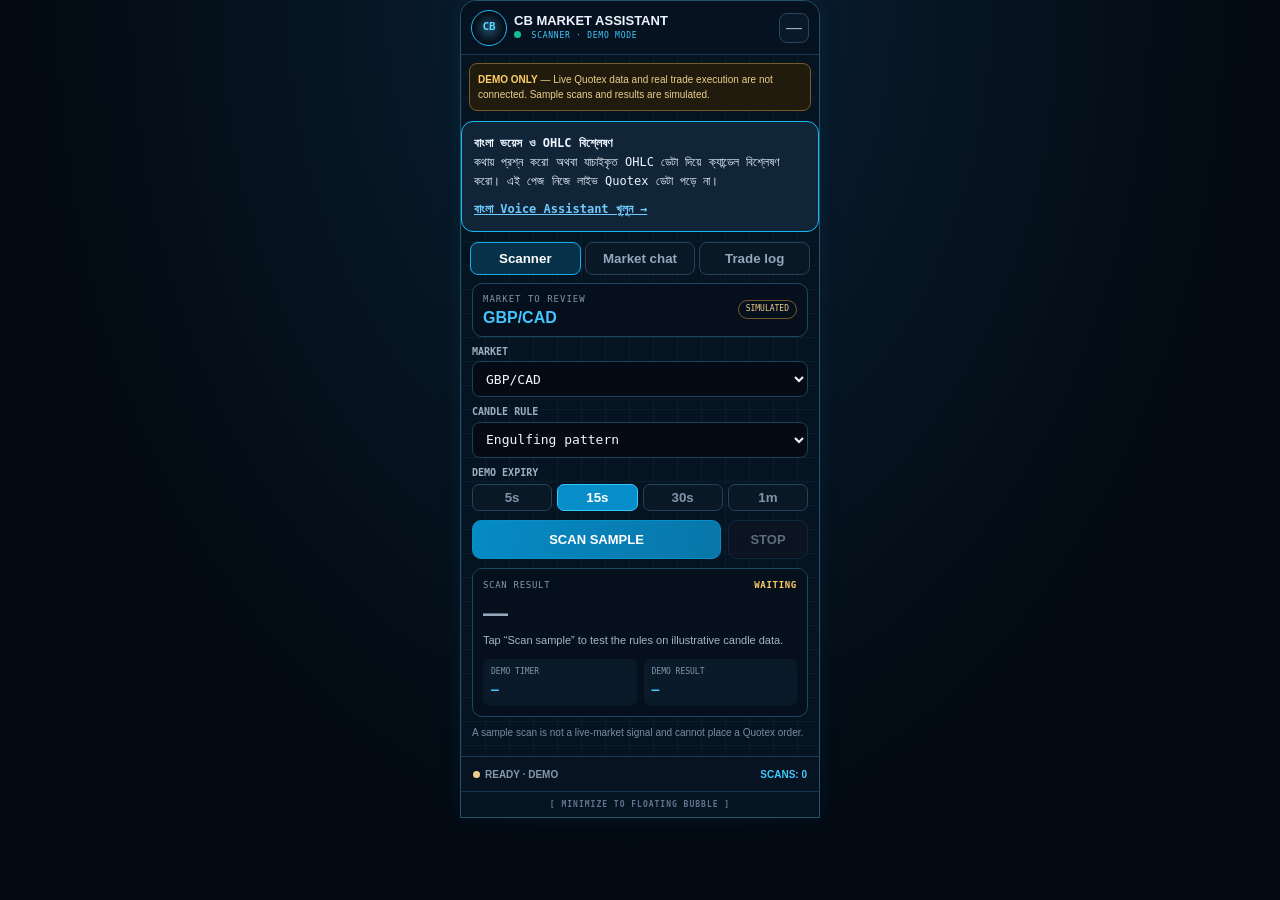
<file: browser-terminal/index.html>
<!doctype html>
<html lang="bn">
<head>
<meta charset="utf-8">
<meta name="viewport" content="width=device-width,initial-scale=1,viewport-fit=cover">
<meta name="theme-color" content="#071321">
<title>CB Traders BD — Market Assistant Demo</title>
<link rel="stylesheet" href="style.css">
</head>
<body>
<main class="terminal" id="terminal">
  <header class="top">
    <div class="logo" aria-hidden="true">CB</div>
    <div class="brand-copy"><h1>CB MARKET ASSISTANT</h1><p><i></i> SCANNER · DEMO MODE</p></div>
    <button class="head-button minimize" id="minimize" aria-label="Minimize panel" title="Minimize">—</button>
  </header>
  <section id="panel">
    <div class="notice visible" id="notice"><strong>DEMO ONLY</strong> — Live Quotex data and real trade execution are not connected. Sample scans and results are simulated.</div>
    <div style="padding:12px;margin:10px 0;border:1px solid #18b8f5;border-radius:12px;background:#102538;line-height:1.6">
      <strong>বাংলা ভয়েস ও OHLC বিশ্লেষণ</strong><br>
      <span style="font-size:12px">কথায় প্রশ্ন করো অথবা যাচাইকৃত OHLC ডেটা দিয়ে ক্যান্ডেল বিশ্লেষণ করো। এই পেজ নিজে লাইভ Quotex ডেটা পড়ে না।</span><br>
      <a href="voice-market-assistant.html" style="display:inline-block;margin-top:8px;color:#71caff;font-weight:bold">বাংলা Voice Assistant খুলুন →</a>
    </div>
    <nav class="tabs" aria-label="Sections">
      <button class="tab active" data-tab="scanner">Scanner</button>
      <button class="tab" data-tab="chat">Market chat</button>
      <button class="tab" data-tab="history">Trade log</button>
    </nav>
    <section class="tab-panel active" id="tab-scanner">
      <div class="asset">
        <div><span class="eyebrow">MARKET TO REVIEW</span><strong id="asset-label">GBP/CAD</strong></div>
        <span class="demo-pill">SIMULATED</span>
      </div>
      <label for="asset-select">MARKET</label>
      <select id="asset-select"><option>GBP/CAD</option><option>EUR/USD</option><option>USD/JPY</option><option>AUD/USD</option><option>EUR/GBP</option></select>
      <label for="pattern">CANDLE RULE</label>
      <select id="pattern"><option value="engulfing">Engulfing pattern</option><option value="pinbar">Pin bar (sample rule)</option><option value="three">Three-candle sequence (sample rule)</option></select>
      <label for="duration">DEMO EXPIRY</label>
      <div class="presets" aria-label="Select expiry">
        <button type="button" data-seconds="5">5s</button><button type="button" data-seconds="15" class="active">15s</button><button type="button" data-seconds="30">30s</button><button type="button" data-seconds="60">1m</button>
      </div>
      <div class="scan-actions"><button id="scan" class="primary" type="button">SCAN SAMPLE</button><button id="stop" type="button" disabled>STOP</button></div>
      <div class="result-card" aria-live="polite">
        <div class="result-heading"><span>SCAN RESULT</span><strong id="scan-status">WAITING</strong></div>
        <div class="signal" id="signal">—</div>
        <p id="scan-detail">Tap “Scan sample” to test the rules on illustrative candle data.</p>
        <div class="metrics"><div><span>DEMO TIMER</span><strong id="countdown">—</strong></div><div><span>DEMO RESULT</span><strong id="last-result">—</strong></div></div>
      </div>
      <p class="small-note">A sample scan is not a live-market signal and cannot place a Quotex order.</p>
    </section>
    <section class="tab-panel" id="tab-chat" hidden>
      <div class="chat-intro"><strong>Market assistant</strong><p>Ask about candle patterns, risk, or what this demo scan means. Answers are educational, not live market readings.</p></div>
      <div id="chat-log" class="chat-log" aria-live="polite"><div class="bubble assistant">হ্যালো! আমি তোমার মার্কেট অ্যাসিস্ট্যান্ট ডেমো। এখনো লাইভ Quotex চার্ট দেখতে পাচ্ছি না, তবে প্যাটার্ন ও ঝুঁকি বুঝিয়ে বলতে পারি।</div></div>
      <div class="quick-questions">
        <button type="button" data-question="এই স্ক্যানের ফল কী বোঝায়?">স্ক্যান বুঝিয়ে বলো</button>
        <button type="button" data-question="Engulfing pattern কীভাবে কাজ করে?">Engulfing কী?</button>
        <button type="button" data-question="১৫ সেকেন্ডের ট্রেডে কী ঝুঁকি আছে?">১৫s ঝুঁকি</button>
      </div>
      <form id="chat-form" class="chat-form"><input id="chat-input" placeholder="মার্কেট সম্পর্কে প্রশ্ন করো…" autocomplete="off" maxlength="400"><button type="submit" aria-label="Send message">➤</button></form>
    </section>
    <section class="tab-panel" id="tab-history" hidden>
      <div class="history-summary"><div><span>DEMO SESSIONS</span><strong id="session-count">0</strong></div><div><span>DEMO WINS</span><strong id="win-count">0</strong></div><div><span>DEMO LOSSES</span><strong id="loss-count">0</strong></div></div>
      <p class="small-note">Results below are generated from a simulated outcome only; they are not Quotex trades or evidence of profitability.</p>
      <ol id="history-list" class="history-list"><li class="empty-history">No demo sessions yet.</li></ol>
      <button id="clear-history" class="secondary-button" type="button">Clear demo log</button>
    </section>
    <footer class="footer-status"><span class="standby"><i></i><strong id="status">READY · DEMO</strong></span><strong class="intercepts">SCANS: <span id="scan-count">0</span></strong></footer>
    <button type="button" class="minimize-hint" id="minimize-hint">[ MINIMIZE TO FLOATING BUBBLE ]</button>
  </section>
</main>
<script src="app.js"></script>
</body>
</html>
</file>
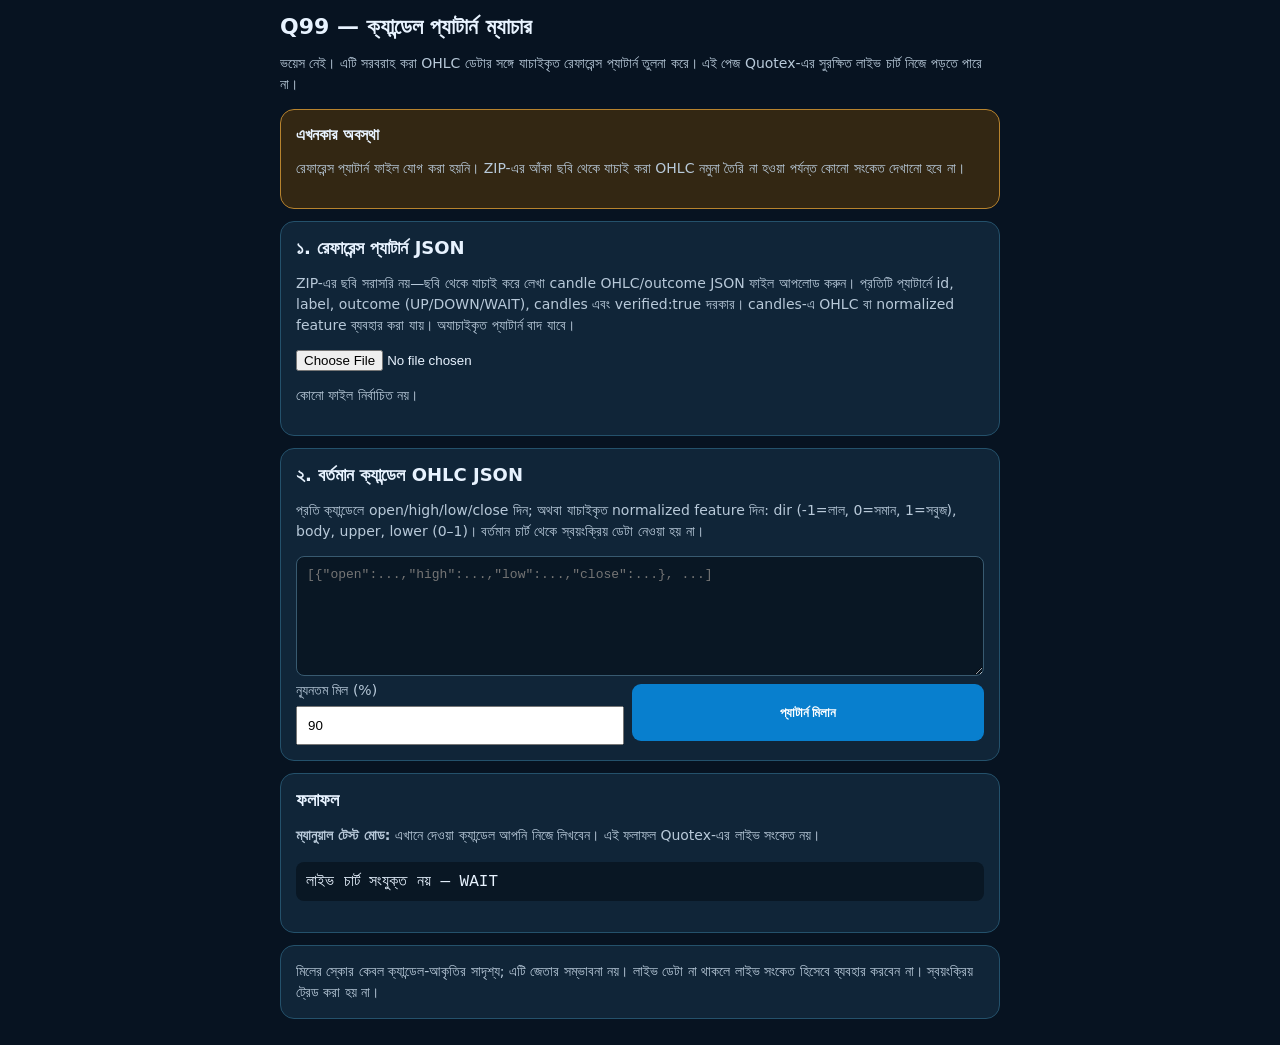
<file: browser-terminal/candle-pattern-match.html>
<!doctype html>
<html lang="bn"><head><meta charset="utf-8"><meta name="viewport" content="width=device-width,initial-scale=1"><meta name="theme-color" content="#071321"><title>Q99 Candle Pattern Match</title>
<style>
*{box-sizing:border-box}body{margin:0;background:#071321;color:#e8f3ff;font:16px system-ui,sans-serif;padding:14px}.wrap{max-width:720px;margin:auto}.card{background:#102538;border:1px solid #24516b;border-radius:14px;padding:15px;margin:12px 0}h1{font-size:22px;margin:0 0 8px}h2{font-size:18px;margin:0 0 8px}.muted{color:#b8c9d9;font-size:14px;line-height:1.5}.warn{border-color:#b7832e;background:#332713}.good{color:#7de5b0}.bad{color:#ffca85}button,label.file{background:#087fce;color:white;border:0;border-radius:9px;padding:12px;font-weight:700;display:inline-block;margin:4px 0;cursor:pointer}input[type=file]{display:block;width:100%;margin:10px 0}textarea{width:100%;min-height:120px;background:#091724;color:#e8f3ff;border:1px solid #385a70;border-radius:8px;padding:10px;font:13px monospace}pre{white-space:pre-wrap;overflow-wrap:anywhere;background:#091724;padding:10px;border-radius:8px}.row{display:flex;gap:8px;flex-wrap:wrap}.row>*{flex:1}a{color:#71caff}
</style></head><body><main class="wrap">
<h1>Q99 — ক্যান্ডেল প্যাটার্ন ম্যাচার</h1><p class="muted">ভয়েস নেই। এটি সরবরাহ করা OHLC ডেটার সঙ্গে যাচাইকৃত রেফারেন্স প্যাটার্ন তুলনা করে। এই পেজ Quotex-এর সুরক্ষিত লাইভ চার্ট নিজে পড়তে পারে না।</p>
<div class="card warn"><b>এখনকার অবস্থা</b><p id="status" class="muted">রেফারেন্স প্যাটার্ন ফাইল যোগ করা হয়নি। ZIP-এর আঁকা ছবি থেকে যাচাই করা OHLC নমুনা তৈরি না হওয়া পর্যন্ত কোনো সংকেত দেখানো হবে না।</p></div>
<div class="card"><h2>১. রেফারেন্স প্যাটার্ন JSON</h2><p class="muted">ZIP-এর ছবি সরাসরি নয়—ছবি থেকে যাচাই করে লেখা candle OHLC/outcome JSON ফাইল আপলোড করুন। প্রতিটি প্যাটার্নে id, label, outcome (UP/DOWN/WAIT), candles এবং verified:true দরকার। candles-এ OHLC বা normalized feature ব্যবহার করা যায়। অযাচাইকৃত প্যাটার্ন বাদ যাবে।</p><input id="refsFile" type="file" accept=".json,application/json"><p id="refsInfo" class="muted">কোনো ফাইল নির্বাচিত নয়।</p></div>
<div class="card"><h2>২. বর্তমান ক্যান্ডেল OHLC JSON</h2><p class="muted">প্রতি ক্যান্ডেলে open/high/low/close দিন; অথবা যাচাইকৃত normalized feature দিন: dir (-1=লাল, 0=সমান, 1=সবুজ), body, upper, lower (0–1)। বর্তমান চার্ট থেকে স্বয়ংক্রিয় ডেটা নেওয়া হয় না।</p><textarea id="candles" spellcheck="false" placeholder='[{"open":...,"high":...,"low":...,"close":...}, ...]'></textarea><div class="row"><label class="muted">ন্যূনতম মিল (%)<input id="threshold" type="number" min="1" max="100" value="90" style="width:100%;padding:10px;margin-top:5px"></label><button id="match">প্যাটার্ন মিলান</button></div></div>
<div class="card"><h2>ফলাফল</h2><p class="muted"><b>ম্যানুয়াল টেস্ট মোড:</b> এখানে দেওয়া ক্যান্ডেল আপনি নিজে লিখবেন। এই ফলাফল Quotex-এর লাইভ সংকেত নয়।</p><pre id="result">লাইভ চার্ট সংযুক্ত নয় — WAIT</pre></div>
<div class="card muted">মিলের স্কোর কেবল ক্যান্ডেল-আকৃতির সাদৃশ্য; এটি জেতার সম্ভাবনা নয়। লাইভ ডেটা না থাকলে লাইভ সংকেত হিসেবে ব্যবহার করবেন না। স্বয়ংক্রিয় ট্রেড করা হয় না।</div>
<script src="candle-pattern-matcher.js"></script><script>
let refs=[];const $=id=>document.getElementById(id);
$('refsFile').addEventListener('change',async e=>{try{const f=e.target.files[0];if(!f)return;const data=JSON.parse(await f.text());if(!Array.isArray(data))throw Error('JSON অবশ্যই array হতে হবে');refs=data.filter(x=>x&&x.verified===true);$('refsInfo').textContent=refs.length+'টি যাচাইকৃত রেফারেন্স লোড হয়েছে ('+(data.length-refs.length)+'টি অযাচাইকৃত বাদ)।';$('status').textContent=refs.length?'যাচাইকৃত রেফারেন্স লোড হয়েছে।':'কোনো যাচাইকৃত রেফারেন্স নেই; সংকেত দেওয়া হবে না।'}catch(err){refs=[];$('refsInfo').textContent='ফাইল পড়া যায়নি: '+err.message}});
$('match').onclick=()=>{try{if(!refs.length)throw Error('যাচাইকৃত রেফারেন্স নেই; আগে ছবির প্যাটার্ন যাচাই করতে হবে।');if(!$('candles').value.trim())throw Error('লাইভ ডেটা স্বয়ংক্রিয়ভাবে আসে না; বৈধ OHLC ডেটা দিন।');const candles=JSON.parse($('candles').value);const threshold=Number($('threshold').value);const r=Q99PatternMatcher.match(candles,refs,{threshold});$('result').textContent=JSON.stringify(r,null,2);if(r.status==='MATCH')$('status').textContent='ম্যানুয়াল ইনপুটে রেফারেন্সের মিল পাওয়া গেছে; এটি লাইভ চার্ট সংকেত নয় এবং ফল নিশ্চিত করে না।';else $('status').textContent=r.reason}catch(e){$('result').textContent='ইনপুট ভুল: '+e.message}};
</script></main></body></html>
</file>
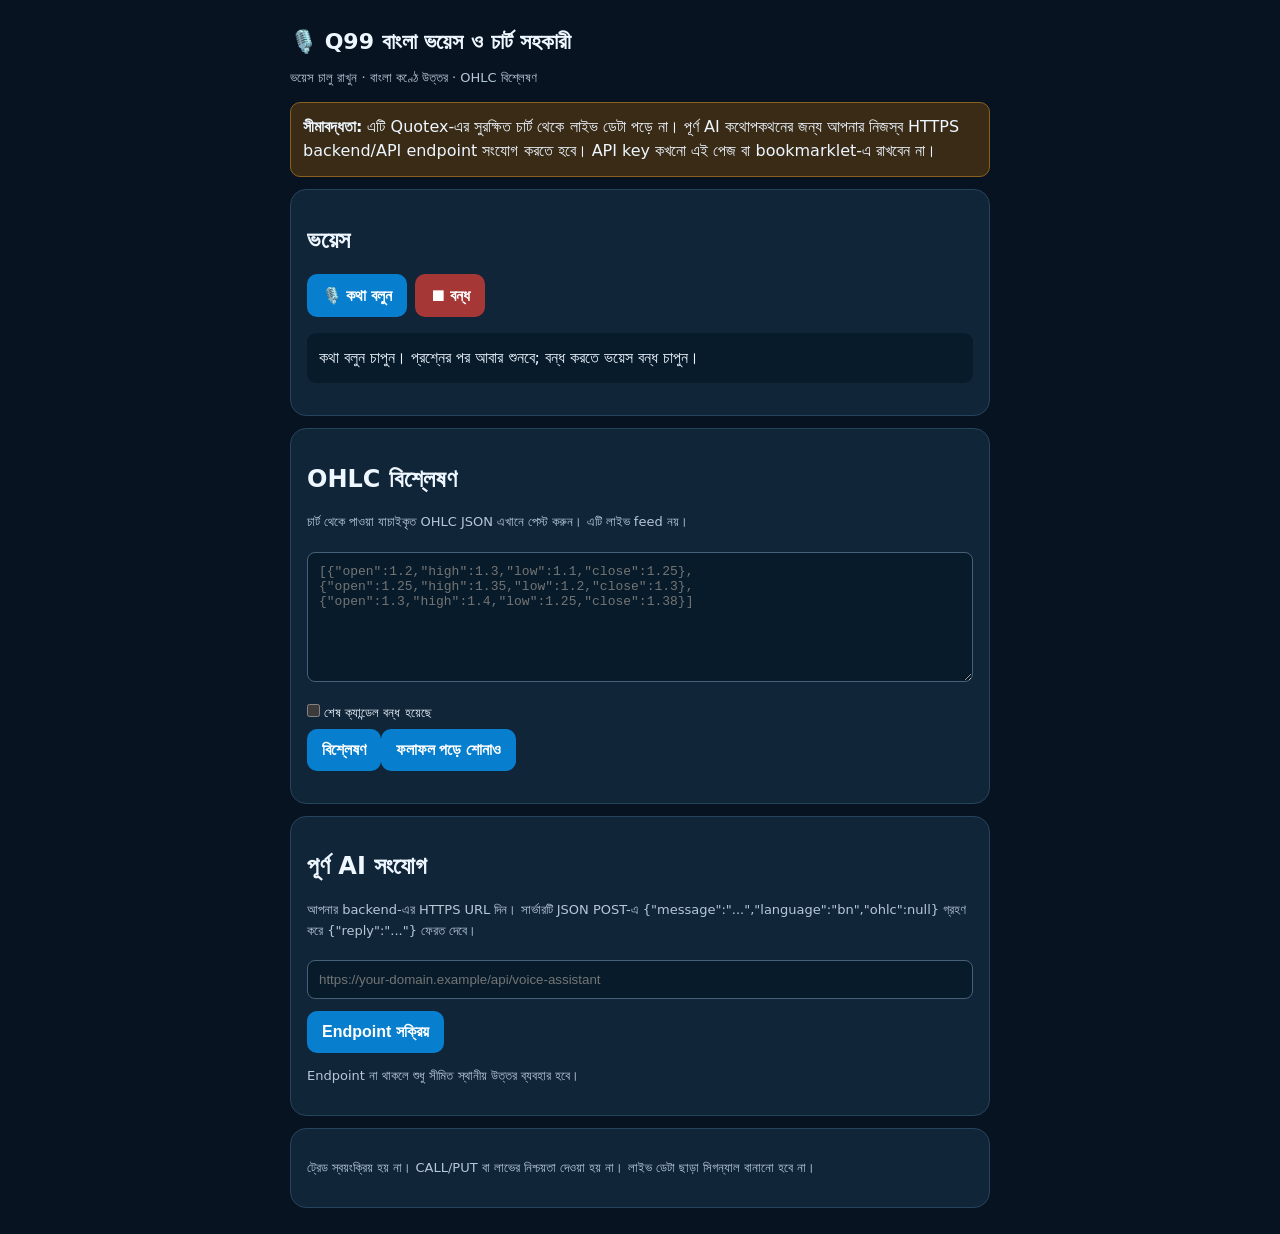
<file: browser-terminal/voice-market-assistant.html>
<!doctype html>
<html lang="bn"><head><meta charset="utf-8"><meta name="viewport" content="width=device-width,initial-scale=1,viewport-fit=cover"><meta name="theme-color" content="#071321"><title>Q99 বাংলা ভয়েস সহকারী</title><style>
:root{color-scheme:dark}*{box-sizing:border-box}body{margin:0;padding:14px;background:#071321;color:#eef6ff;font:16px system-ui}.wrap{max-width:700px;margin:auto}.card{padding:16px;margin:12px 0;background:#102538;border:1px solid #24445b;border-radius:16px}h1{font-size:22px}p{line-height:1.55}.muted,.small{font-size:13px;color:#b7c8d8}.warn{padding:12px;background:#392b16;border:1px solid #89601e;border-radius:10px;line-height:1.55}.row{display:flex;gap:8px;flex-wrap:wrap}button{padding:12px 15px;border:0;border-radius:10px;background:#087fce;color:white;font-size:16px;font-weight:bold}.stop{background:#a63737}.status,.bubble{padding:12px;background:#071b2a;border-radius:9px;line-height:1.6;overflow-wrap:anywhere}.bubble{margin:8px 0;white-space:pre-wrap}.user{border-left:3px solid #54cba0}.assistant{border-left:3px solid #20a4ef}textarea,input{width:100%;padding:11px;border-radius:8px;border:1px solid #466177;background:#071b2a;color:white;margin:6px 0 12px}textarea{min-height:130px;font:13px monospace}label{font-size:13px}
</style></head><body><main class="wrap">
<h1>🎙️ Q99 বাংলা ভয়েস ও চার্ট সহকারী</h1><p class="muted">ভয়েস চালু রাখুন · বাংলা কণ্ঠে উত্তর · OHLC বিশ্লেষণ</p>
<div class="warn"><b>সীমাবদ্ধতা:</b> এটি Quotex-এর সুরক্ষিত চার্ট থেকে লাইভ ডেটা পড়ে না। পূর্ণ AI কথোপকথনের জন্য আপনার নিজস্ব HTTPS backend/API endpoint সংযোগ করতে হবে। API key কখনো এই পেজ বা bookmarklet-এ রাখবেন না।</div>
<section class="card"><h2>ভয়েস</h2><div class="row"><button id="listen">🎙️ কথা বলুন</button><button id="stop" class="stop">⏹ বন্ধ</button></div><p id="status" class="status">কথা বলুন চাপুন। প্রশ্নের পর আবার শুনবে; বন্ধ করতে ভয়েস বন্ধ চাপুন।</p><div id="chat" aria-live="polite"></div></section>
<section class="card"><h2>OHLC বিশ্লেষণ</h2><p class="small">চার্ট থেকে পাওয়া যাচাইকৃত OHLC JSON এখানে পেস্ট করুন। এটি লাইভ feed নয়।</p><textarea id="data" placeholder='[{"open":1.2,"high":1.3,"low":1.1,"close":1.25},{"open":1.25,"high":1.35,"low":1.2,"close":1.3},{"open":1.3,"high":1.4,"low":1.25,"close":1.38}]'></textarea><label><input type="checkbox" id="closed" style="width:auto"> শেষ ক্যান্ডেল বন্ধ হয়েছে</label><br><button id="analyze">বিশ্লেষণ</button><button id="speak">ফলাফল পড়ে শোনাও</button><pre id="result" style="white-space:pre-wrap;overflow-wrap:anywhere"></pre></section>
<section class="card"><h2>পূর্ণ AI সংযোগ</h2><p class="small">আপনার backend-এর HTTPS URL দিন। সার্ভারটি JSON POST-এ {"message":"...","language":"bn","ohlc":null} গ্রহণ করে {"reply":"..."} ফেরত দেবে।</p><input id="endpoint" placeholder="https://your-domain.example/api/voice-assistant"><button id="save">Endpoint সক্রিয়</button><p id="endpointStatus" class="small">Endpoint না থাকলে শুধু সীমিত স্থানীয় উত্তর ব্যবহার হবে।</p></section>
<section class="card"><p class="small">ট্রেড স্বয়ংক্রিয় হয় না। CALL/PUT বা লাভের নিশ্চয়তা দেওয়া হয় না। লাইভ ডেটা ছাড়া সিগন্যাল বানানো হবে না।</p></section>
</main><script src="ohlc-analysis-engine.js"></script><script>
(()=>{const $=id=>document.getElementById(id);let rec=null,on=false,stopping=false,speaking=false,endpoint='',analysis=null,restartTimer=null,requestNo=0;
function say(t){if(!('speechSynthesis'in window)){ $('status').textContent='উত্তর লেখা আকারে দেখানো হয়েছে; এই ব্রাউজারে voice output নেই।';return}speechSynthesis.cancel();speaking=true;const u=new SpeechSynthesisUtterance(t);u.lang='bn-BD';u.rate=.92;const vs=speechSynthesis.getVoices();u.voice=vs.find(v=>/^bn([-_]|$)/i.test(v.lang))||vs.find(v=>/bengali|bangla/i.test(v.name))||null;u.onend=()=>{speaking=false;if(on&&!stopping){$('status').textContent='উত্তর শেষ। আবার বলুন—শুনছি।';restart()}};u.onerror=()=>{speaking=false;if(on&&!stopping)restart()};speechSynthesis.speak(u)}
function line(who,t){const d=document.createElement('div');d.className='bubble '+who;d.textContent=(who==='user'?'আপনি: ':'Q99: ')+t;$('chat').prepend(d)}
function local(q){if(/হ্যালো|হাই|hello|সালাম|আসসালামু/i.test(q))return 'হ্যালো! আমি শুনছি। আপনার প্রশ্ন বলুন। তবে পূর্ণ AI উত্তর পেতে AI backend সংযোগ করতে হবে।';if(/চার্ট|ক্যান্ডেল|ohlc|সিগন্যাল|কল|পুট|call|put|ট্রেন্ড|trend/i.test(q)){if(analysis)return 'আপনার দেওয়া OHLC ডেটার ফল: '+analysis.status+'. ক্যান্ডেল সংখ্যা '+analysis.candleCount+'. '+(analysis.reason||'')+' '+(analysis.disclaimer||'');return 'আমি Quotex-এর লাইভ চার্ট নিজে পড়তে পারি না। যাচাইকৃত OHLC ডেটা দিলে বিশ্লেষণ করতে পারব।'}return 'আপনার প্রশ্নটি শুনেছি: '+q+'. কিন্তু পূর্ণ AI backend এখনো সংযুক্ত নয়, তাই নির্ভরযোগ্য উত্তর বানিয়ে বলব না। AI endpoint সংযুক্ত করুন।'}
async function answer(q){const id=++requestNo;line('user',q);$('status').textContent='আপনার প্রশ্নের উত্তর তৈরি হচ্ছে…';let a='';if(endpoint){try{const r=await fetch(endpoint,{method:'POST',headers:{'Content-Type':'application/json'},body:JSON.stringify({message:q,language:'bn',ohlc:analysis})});if(!r.ok)throw Error('HTTP '+r.status);const d=await r.json();a=String(d.reply||d.answer||'সার্ভার উত্তর দেয়নি।')}catch(e){a='AI সার্ভারে সংযোগ ব্যর্থ: '+e.message+'. Endpoint পরীক্ষা করুন।'}}else a=local(q);if(id!==requestNo)return;line('assistant',a);$('status').textContent=endpoint?'AI উত্তর দেওয়া হয়েছে।':'সীমিত মোড: পূর্ণ AI endpoint সংযুক্ত নয়।';say(a)}
function restart(){if(!on||stopping||speaking)return;clearTimeout(restartTimer);restartTimer=setTimeout(()=>{if(!on||stopping||speaking)return;try{rec&&rec.start()}catch(e){restartTimer=setTimeout(()=>{if(on&&!stopping&&!speaking)try{rec.start()}catch(_){}},700)}},350)}
$('listen').onclick=()=>{if(on){stopping=true;on=false;clearTimeout(restartTimer);try{rec&&rec.stop()}catch(e){}$('listen').textContent='🎙️ কথা বলুন';$('status').textContent='ভয়েস বন্ধ। আবার চালু করতে বাটন চাপুন।';return}const SR=window.SpeechRecognition||window.webkitSpeechRecognition;if(!SR){$('status').textContent='এই Chrome-এ voice recognition সমর্থিত নয়। Chrome/Google voice input ও microphone permission পরীক্ষা করুন।';return}stopping=false;try{rec=new SR();rec.lang='bn-BD';rec.continuous=true;rec.interimResults=true;rec.onstart=()=>{on=true;$('listen').textContent='🎙️ শুনছি — বন্ধ করতে চাপুন';$('status').textContent='শুনছি—বাংলায় প্রশ্ন করুন। উত্তর বলার সময় সাময়িক বিরতি হবে।'};rec.onresult=e=>{let interim='',finalText='';for(let i=e.resultIndex;i<e.results.length;i++){const t=e.results[i][0].transcript;if(e.results[i].isFinal)finalText+=t;else interim+=t}if(interim)$('status').textContent='শুনছি: '+interim;if(finalText.trim()){try{rec.stop()}catch(e){}answer(finalText.trim()).then(()=>{if(on&&!stopping)restart()})}};rec.onerror=e=>{$('status').textContent='ভয়েস ত্রুটি: '+e.error+'. মাইক্রোফোন অনুমতি/ইন্টারনেট পরীক্ষা করুন।';if(e.error==='not-allowed'||e.error==='service-not-allowed'){on=false;stopping=true;$('listen').textContent='🎙️ কথা বলুন'}};rec.onend=()=>{if(on&&!stopping&&!speaking)restart();else if(!on)$('listen').textContent='🎙️ কথা বলুন'};rec.start()}catch(e){$('status').textContent='মাইক্রোফোন চালু করা যায়নি: '+e.message}};
$('stop').onclick=()=>{stopping=true;on=false;clearTimeout(restartTimer);try{rec&&rec.stop()}catch(e){}if('speechSynthesis'in window)speechSynthesis.cancel();speaking=false;$('listen').textContent='🎙️ কথা বলুন';$('status').textContent='ভয়েস সম্পূর্ণ বন্ধ।'};
$('analyze').onclick=()=>{try{analysis=QuotexOHLCAnalysis.analyze(JSON.parse($('data').value),{closed:$('closed').checked});$('result').textContent=JSON.stringify(analysis,null,2)}catch(e){analysis=null;$('result').textContent='ডেটা/JSON ভুল: '+e.message}};
$('speak').onclick=()=>say(analysis?'বিশ্লেষণ '+analysis.status+'. '+(analysis.reason||'')+' '+(analysis.disclaimer||''):'আগে OHLC ডেটা বিশ্লেষণ করুন।');
$('save').onclick=()=>{const x=$('endpoint').value.trim();if(x&&!x.startsWith('https://')){$('endpointStatus').textContent='HTTPS URL ব্যবহার করুন।';return}endpoint=x;$('endpointStatus').textContent=endpoint?'এই পেজে backend URL সক্রিয় হয়েছে।':'স্থানীয় সীমিত মোড চালু আছে।'};
if('speechSynthesis'in window)speechSynthesis.getVoices()})();
</script></body></html>
</file>
<file: browser-terminal/style.css>
:root{color-scheme:dark;--bg:#06111e;--panel:#071321;--blue:#18b8f5;--line:#174563;--muted:#8b9caf;--green:#13bf91;--white:#edf5ff}*{box-sizing:border-box}html{background:#030a12}body{margin:0;min-height:100vh;padding:0;background:radial-gradient(ellipse at 50% 0%,#0a2032 0,#030a12 68%);color:var(--white);font:12px/1.35 ui-monospace,SFMono-Regular,Menlo,Consolas,monospace}.terminal{width:min(100%,360px);margin:0 auto;border:1px solid #24516b;border-radius:16px 16px 0 0;overflow:hidden;background:#061321;background-image:linear-gradient(#0c2b3b70 1px,transparent 1px),linear-gradient(90deg,#0c2b3b70 1px,transparent 1px);background-size:24px 24px;box-shadow:0 0 22px #00aaff14}.top{min-height:54px;display:flex;align-items:center;gap:7px;padding:7px 10px;background:#071321ed;border-bottom:1px solid #163e55}.logo{width:36px;height:36px;flex:0 0 36px;border:1px solid #21bdf6;border-radius:50%;display:grid;place-items:center;background:radial-gradient(circle,#1d4a62,#020811 70%);color:#5cd5ff;font-size:11px;font-weight:900}.brand-copy{min-width:0;flex:1}.top h1{margin:0;font:800 13px/1.2 Arial,sans-serif}.top p{margin:3px 0 0;color:#42c9ff;font-size:8px;letter-spacing:.75px}.top p i,.standby i{display:inline-block;width:7px;height:7px;border-radius:50%;background:var(--green);margin-right:5px}.head-button{width:30px;height:30px;border:1px solid #254760;border-radius:8px;background:#0a1828;color:#9fb4c7;font-size:16px}.notice{margin:8px;padding:8px;border:1px solid #775b2a;border-radius:8px;background:#211b0d;color:#edce8b;font:10px/1.5 Arial,sans-serif}.notice strong{color:#ffce68}.tabs{display:grid;grid-template-columns:repeat(3,1fr);gap:4px;padding:0 9px 8px}.tab,.quick-questions button{padding:8px 3px;border:1px solid #23435b;border-radius:8px;background:#0a1725;color:#91a8bd;font-weight:700}.tab.active{border-color:#16aeea;background:#073149;color:#fff}.tab-panel{padding-bottom:8px}.tab-panel[hidden]{display:none}.asset{margin:0 11px 8px;padding:8px 10px;min-height:54px;border:1px solid #1c4860;border-radius:10px;background:#07101ded;display:flex;align-items:center;justify-content:space-between}.eyebrow{display:block;color:#8097ab;font-size:9px;letter-spacing:1px;margin-bottom:4px}.asset strong{display:block;color:#43c6ff;font:800 16px Arial,sans-serif}.demo-pill{color:#edce8b;border:1px solid #775b2a;border-radius:15px;padding:3px 7px;font-size:8px}label{display:block;margin:8px 11px 3px;color:#9eafc1;font-size:10px;font-weight:700}select{display:block;width:calc(100% - 22px);height:36px;margin:0 11px;padding:0 9px;border:1px solid #1c4058;border-radius:8px;background:#050b14;color:#f1f7ff;font:13px ui-monospace,monospace}.presets{display:grid;grid-template-columns:repeat(4,minmax(0,1fr));gap:5px;margin:5px 11px 9px}.presets button{height:27px;border:1px solid #23435b;border-radius:7px;background:#0a1725;color:#8295aa;font-weight:700}.presets button.active{background:#078dc7;border-color:#2dc9ff;color:#fff}.scan-actions{display:grid;grid-template-columns:1fr 80px;gap:7px;margin:0 11px 9px}.scan-actions button{height:39px;border:1px solid #153d54;border-radius:9px;background:#111320;color:#b7c5d5;font:bold 13px Arial,sans-serif}.scan-actions .primary{background:linear-gradient(110deg,#068bc6,#0876a8);border-color:#078fca;color:#fff}.scan-actions #stop:disabled{opacity:.5}.result-card{margin:0 11px;border:1px solid #1c4860;border-radius:10px;background:#07101ded;padding:10px}.result-heading{display:flex;justify-content:space-between;color:#8498ac;font-size:9px;letter-spacing:.7px}.result-heading strong{color:#ffce68}.signal{margin:8px 0 3px;font:bold 25px Arial,sans-serif;color:#91a8bd}.signal.call{color:#13bf91}.signal.put{color:#ff687d}.signal.wait{color:#91a8bd}.result-card p{margin:4px 0 10px;color:#a4b6c8;font:11px/1.5 Arial,sans-serif}.metrics,.history-summary{display:grid;grid-template-columns:1fr 1fr;gap:7px}.metrics div,.history-summary div{padding:8px;border-radius:7px;background:#0b1a28}.metrics span,.history-summary span{display:block;color:#8097ab;font-size:8px}.metrics strong,.history-summary strong{display:block;margin-top:3px;color:#43c6ff;font-size:13px}.small-note{margin:8px 11px;color:#788da2;font:10px/1.5 Arial,sans-serif}.chat-intro{margin:0 11px 8px;padding:10px;border:1px solid #1c4860;border-radius:9px;background:#07101d}.chat-intro strong{color:#43c6ff}.chat-intro p{margin:5px 0 0;color:#a4b6c8;font:11px/1.5 Arial,sans-serif}.chat-log{height:190px;overflow:auto;display:flex;flex-direction:column;gap:7px;margin:0 11px 8px;padding:8px;border:1px solid #183a50;border-radius:9px;background:#040b13}.bubble{max-width:92%;padding:8px 10px;border-radius:10px;font:11px/1.5 Arial,sans-serif;overflow-wrap:anywhere}.bubble.assistant{align-self:flex-start;background:#102638;color:#d8e7f5}.bubble.user{align-self:flex-end;background:#07547a;color:#fff}.quick-questions{display:flex;gap:5px;flex-wrap:wrap;margin:0 11px 8px}.quick-questions button{font-size:9px}.chat-form{display:flex;gap:6px;margin:0 11px}.chat-form input{flex:1;min-width:0;height:38px;padding:0 9px;border:1px solid #1c4058;border-radius:8px;background:#050b14;color:#fff;font-size:12px}.chat-form button{width:40px;border:0;border-radius:8px;background:#078bc1;color:white;font-size:18px}.history-summary{grid-template-columns:repeat(3,1fr);margin:0 11px 8px}.history-list{list-style:none;padding:0;margin:0 11px}.history-list li{display:flex;justify-content:space-between;align-items:center;gap:8px;padding:10px 3px;border-bottom:1px solid #16394d}.history-list li span{display:block;color:#8097ab;font-size:9px;margin-top:3px}.history-list .win{color:#13bf91}.history-list .loss{color:#ff687d}.empty-history{color:#8097ab}.secondary-button{margin:10px 11px;padding:8px;border:1px solid #23435b;border-radius:8px;background:#0a1725;color:#91a8bd}.footer-status{min-height:35px;padding:8px 12px;display:flex;align-items:center;justify-content:space-between;gap:6px;border-top:1px solid #173c52;background:#071321dd;font:700 10px Arial,sans-serif;color:#8498ac}.standby{display:flex;align-items:center}.standby i{background:#edce8b}.intercepts{color:#43c9ff}.minimize-hint{display:block;width:100%;padding:8px 4px;border:0;border-top:1px solid #12344a;background:#071321d9;color:#61768e;font:700 8px ui-monospace,monospace;letter-spacing:1px}.terminal.collapsed{position:fixed!important;z-index:2147483647!important;right:12px!important;bottom:18px!important;left:auto!important;top:auto!important;width:42px!important;height:42px!important;margin:0!important;border-radius:50%!important;border:2px solid #24bfff!important;background:#071321!important;box-shadow:0 0 16px #00aaff66!important;overflow:hidden!important;cursor:pointer!important;touch-action:none;user-select:none}.terminal.collapsed #panel,.terminal.collapsed .brand-copy,.terminal.collapsed #minimize{display:none!important}.terminal.collapsed .top{display:flex!important;width:38px!important;height:38px!important;min-height:38px!important;padding:0!important;justify-content:center!important;border:0!important;border-radius:50%!important}.terminal.collapsed .logo{width:34px!important;height:34px!important;flex:0 0 34px!important}.terminal.collapsed .top{pointer-events:none}@media(max-width:350px){.terminal{width:100%}.top h1{font-size:12px}}
</file>
